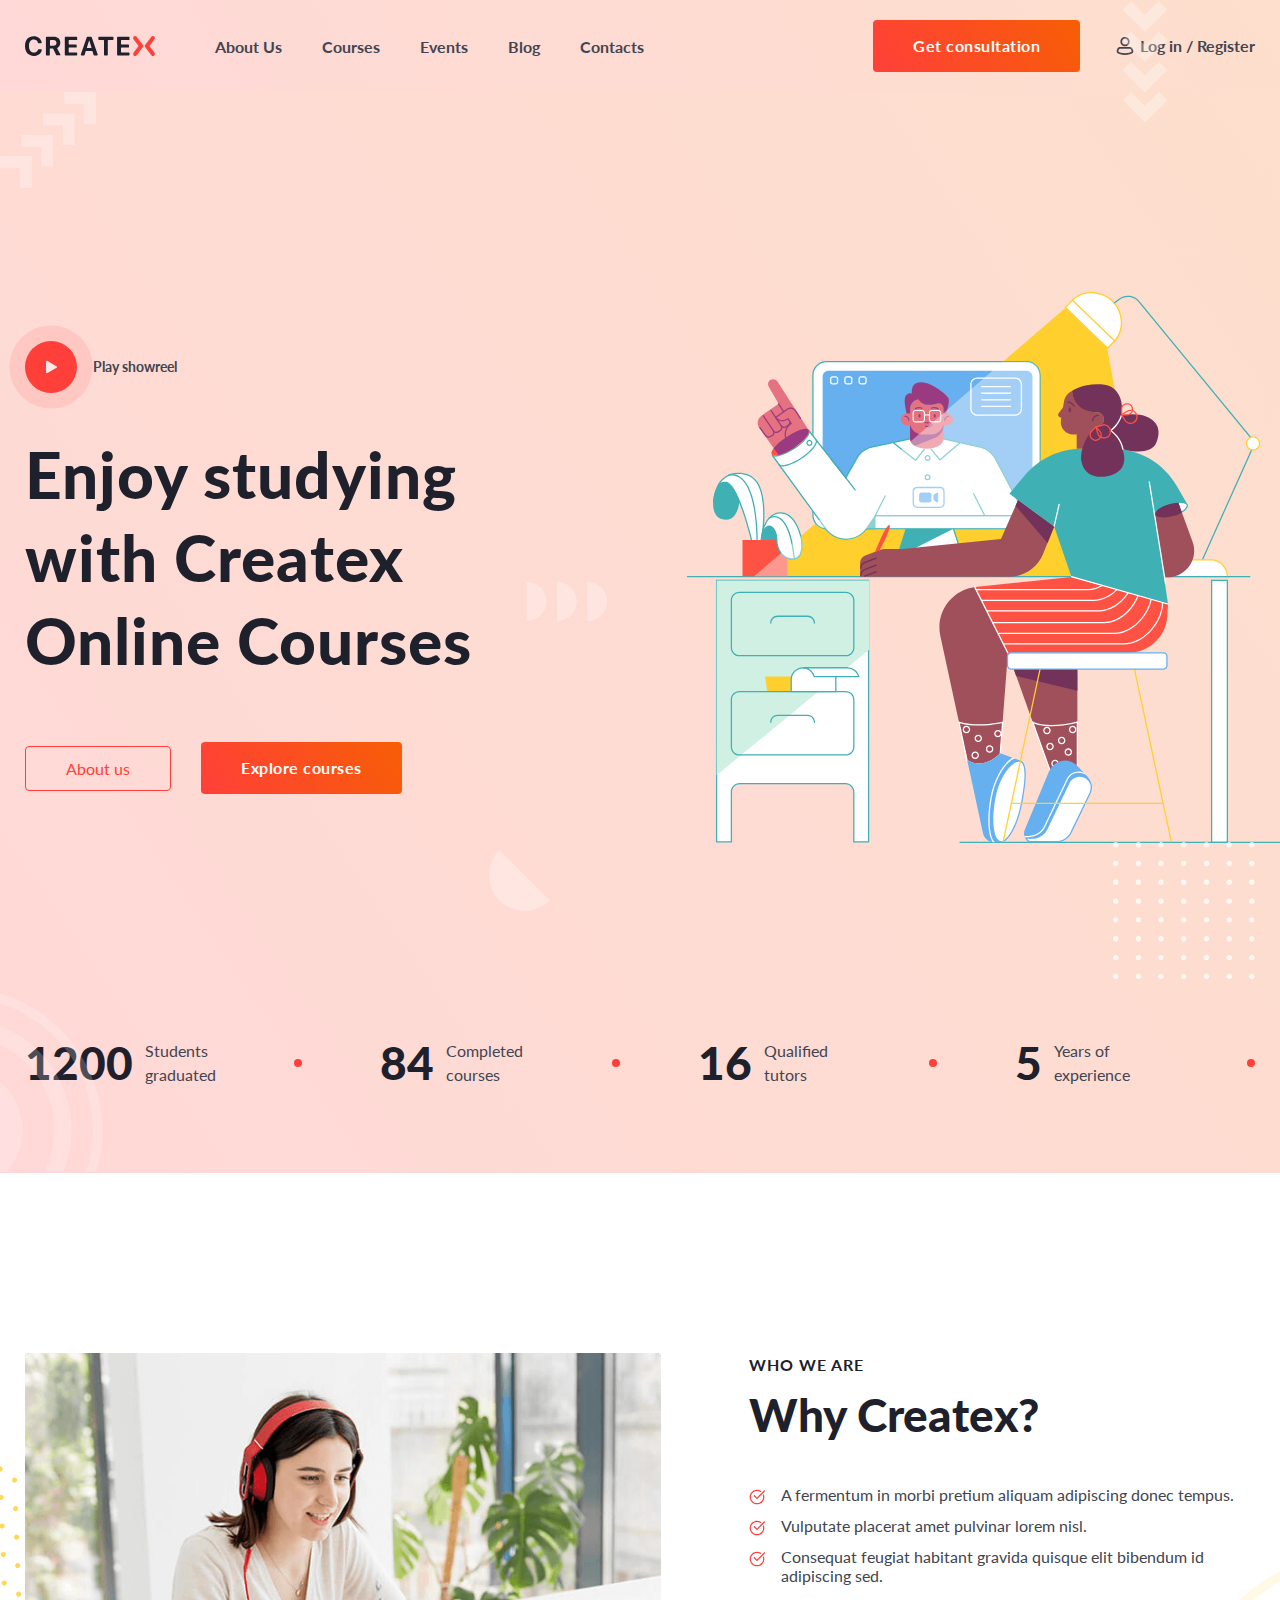
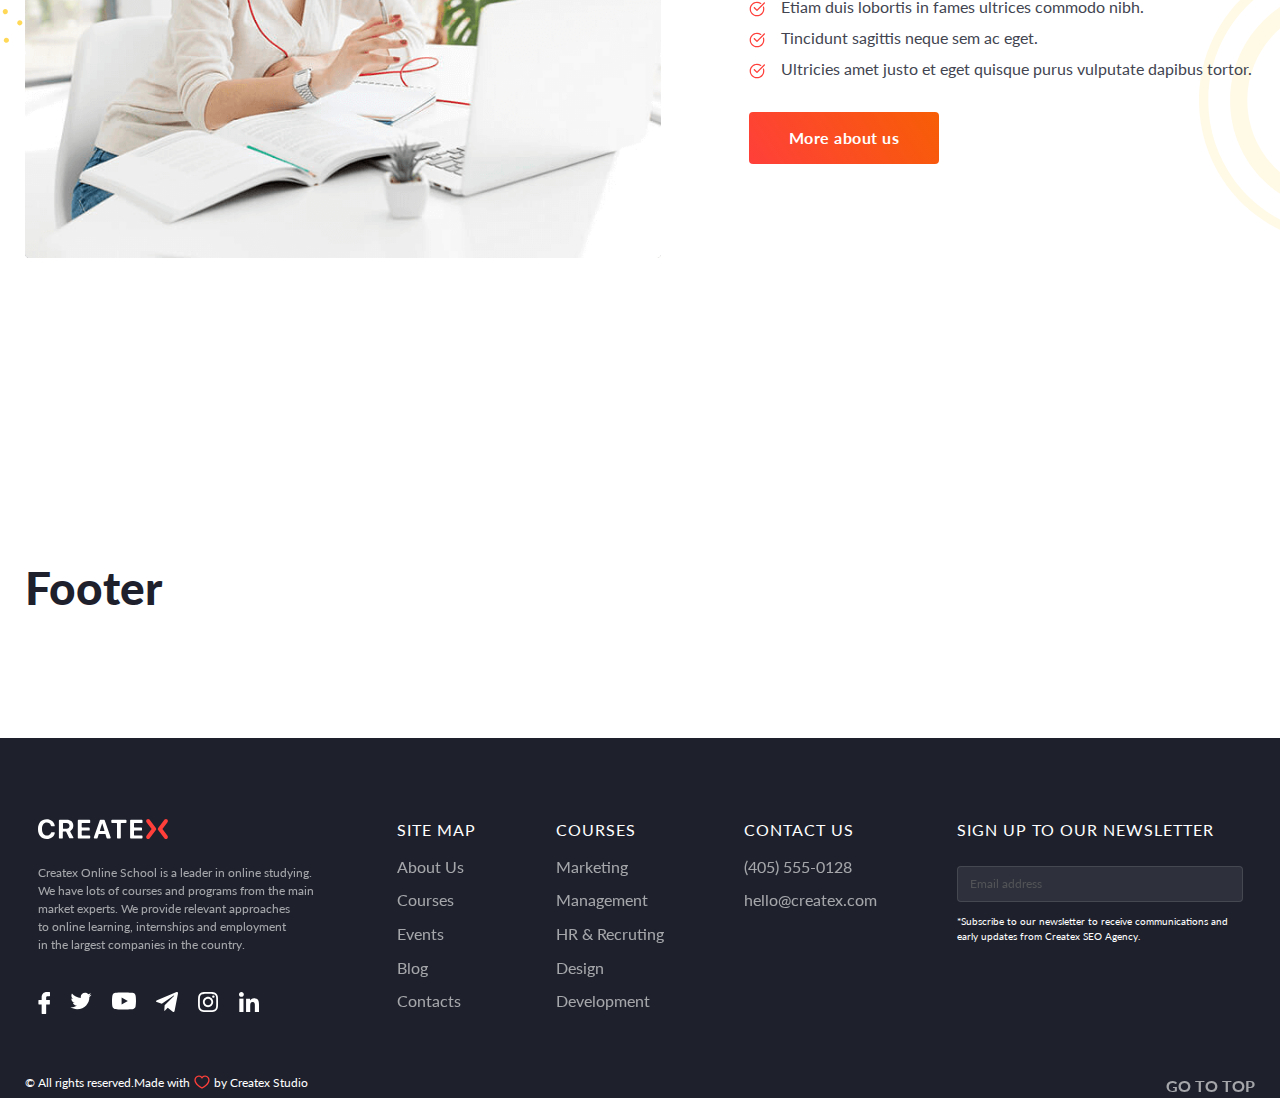
<file: index.html>
<!DOCTYPE html>
<html lang="en">

<head>
    <meta charset="UTF-8">
    <meta http-equiv="X-UA-Compatible" content="IE=edge">
    <meta name="viewport" content="width=device-width, initial-scale=1.0">
    <link href="https://fonts.googleapis.com/css?family=Lato:regular,700,700italic,900,900italic&display=swap"
        rel="stylesheet" />
    <link rel="stylesheet" href="css/style.css">
    <link rel="stylesheet" href="css/common.css">
    <title>Lesson 15</title>
</head>

<body>
    <div class="wrapper">
        <header class="header">
            <div class="header__container">
                <a href="" class="header__logo">
                    <img src="img/icon/icon1/golo.svg" alt="logo">
                </a>
                <div class="header__menu menu">
                    <div class="menu-icon">
                        <span></span>
                    </div>
                    <nav class="menu__body">
                        <ul class="menu__list">
                            <li class="menu__item">
                                <a href="" class="menu__link">About Us</a>
                            </li>
                            <li class="menu__item">
                                <a href="" class="menu__link">Courses</a>
                            </li>
                            <li class="menu__item">
                                <a href="" class="menu__link">Events</a>
                            </li>
                            <li class="menu__item">
                                <a href="" class="menu__link">Blog</a>
                            </li>
                            <li class="menu__item">
                                <a href="" class="menu__link">Contacts</a>
                            </li>
                        </ul>
                        <div class="header__actions actions-header">
                            <a href="" class="actions-header__button button"><span>Get consultation</span></a>
                            <a href="" class="actions-header-header__auth"><span>Log in / Register</span></a>
                        </div>
                    </nav>
                </div>

            </div>
        </header>
        <main class="page">
            <section class="page__main main-block">
                <div class="main-block__container">
                    <div class="main-block__body body-main">
                        <div class="body-main__content">
                            <a href="" class="body-main__play">Play showreel</a>
                            <h1 class="body-main__title">Enjoy studying
                                with Createx Online Courses</h1>
                            <div class="body-main__actions">
                                <a href="" class="body-main__button button--border"><span>About us</span></a>
                                <a href="" class="body-main__button button"><span>Explore courses</span></a>
                            </div>
                        </div>
                        <div class="body-main__media">
                            <img class="body-main__image" src="img/Body/illustration.svg" alt="illustration">
                        </div>
                    </div>
                    <div class="main-block__advantages advantages-main">
                        <div class="advantages-main__body">
                            <div class="advantages-main__item item-advantages">
                                <div class="item-advantages__value">1200</div>
                                <div class="item-advantages__text">Students graduated</div>
                            </div>
                            <div class="advantages-main__cicrle"></div>
                            <div class="advantages-main__item item-advantages">
                                <div class="item-advantages__value">84</div>
                                <div class="item-advantages__text">Completed courses</div>
                            </div>
                            <div class="advantages-main__cicrle"></div>
                            <div class="advantages-main__item item-advantages">
                                <div class="item-advantages__value">16</div>
                                <div class="item-advantages__text">Qualified tutors</div>
                            </div>
                            <div class="advantages-main__cicrle"></div>
                            <div class="advantages-main__item item-advantages">
                                <div class="item-advantages__value">5</div>
                                <div class="item-advantages__text">Years of experience</div>
                            </div>
                            <div class="advantages-main__cicrle"></div>
                        </div>
                    </div>
                </div>
                <div class="main-block__decor decor-main">
                    <div class="decor-main__item decor-main__item--1"></div>
                    <div class="decor-main__item decor-main__item--2"></div>
                    <div class="decor-main__item decor-main__item--3"></div>
                    <div class="decor-main__item decor-main__item--4"></div>
                    <div class="decor-main__item decor-main__item--5"></div>
                    <div class="decor-main__item decor-main__item--6"></div>
                </div>
            </section>
            <section class="page__about-us about-us">
                <div class="about-us__container">
                    <div class="about-us__media">
                        <img src="img/Body/about-us.png" alt="about-us">
                    </div>
                    <div class="about-us__content content-text">
                        <div class="content-text__title-info">
                            <div class="title-info__lable">Who we are</div>
                            <h1 class="title-info__title">Why Createx?</h1>
                        </div>
                        <ul class="content-text__list list--text">
                            <li class="list--text__item"><a href="" class="list--text__link">A fermentum in morbi
                                    pretium aliquam adipiscing donec tempus.</a></li>
                            <li class="list--text__item"><a href="" class="list--text__link">Vulputate placerat amet
                                    pulvinar lorem nisl.</a></li>
                            <li class="list--text__item"><a href="" class="list--text__link">Consequat feugiat habitant
                                    gravida quisque elit bibendum id
                                    adipiscing sed.</a></li>
                            <li class="list--text__item"><a href="" class="list--text__link">Etiam duis lobortis in
                                    fames ultrices commodo nibh.</a></li>
                            <li class="list--text__item"><a href="" class="list--text__link">Tincidunt sagittis neque
                                    sem ac eget.</a></li>
                            <li class="list--text__item"><a href="" class="list--text__link">Ultricies amet justo et
                                    eget quisque purus vulputate dapibus
                                    tortor.</a></li>
                        </ul>
                        <a href="" class="content-text__button button"><span>More about us</span></a>
                    </div>
                </div>
                <div class="content-text__decore decore-us">
                    <div class="decore-us__item decor-us__item--1"></div>
                    <div class="decore-us__item decor-us__item--2"></div>
                </div>
            </section>
        </main>
        <footer class="footer">
            <div class="footer__first-row row-first">
                <div class="row-first__container">
                    <div class="row-first__title">Footer</div>
                </div>
            </div>
            <div class="footer__second-row">
                <div class="footer__container">
                    <div class="footer__row">
                        <div class="footer__main-column">
                            <div class="footer__column-first column-first">
                                <div class="column-first__info info-footer">
                                    <div class="info-footer__label">
                                        <img src="img/icon/logo.svg" alt="logo.svg">
                                    </div>
                                    <div class="info-footer__text">Createx Online School is a leader in online studying.
                                        We have
                                        lots
                                        of courses and programs from the main market experts. We provide relevant
                                        approaches
                                        to online
                                        learning, internships and employment in the largest companies in the country.
                                    </div>
                                    <div class="column-first__society society-icon">
                                        <a href="" class="society-icon__facebook"> <img
                                                src="img/Footer/footer-icon/facebook.svg" alt="facebook"></a>
                                        <a href="" class="society-icon__twitter">
                                            <img src="img/Footer/footer-icon/twiter.svg" alt="twiter">
                                        </a>
                                        <a href="" class="society-icon__youtube">
                                            <img src="img/Footer/footer-icon/youtube.svg" alt="youtube">
                                        </a>
                                        <a href="" class="society-icon__telegramm">
                                            <img src="img/Footer/footer-icon/telegramm.svg" alt="telegramm">
                                        </a>
                                        <a href="" class="society-icon__instagramm">
                                            <img src="img/Footer/footer-icon/instagramm.svg" alt="instagramm">
                                        </a>
                                        <a href="" class="society-icon__linkein">
                                            <img src="img/Footer/footer-icon/in.svg" alt="Li">
                                        </a>
                                    </div>
                                </div>
                            </div>
                            <div class="footer__column-second second-column">
                                <div class="seconf-column__sub-column">
                                    <div class="second-column__title">SITE MAP</div>
                                    <ul class="second-column__list list-column">
                                        <li class="second-column__item"><a href="" class="second-column__link">About
                                                Us</a>
                                        </li>
                                        <li class="second-column__item"><a href=""
                                                class="second-column__link">Courses</a>
                                        </li>
                                        <li class="second-column__item"><a href=""
                                                class="second-column__link">Events</a>
                                        </li>
                                        <li class="second-column__item"><a href="" class="second-column__link">Blog</a>
                                        </li>
                                        <li class="second-column__item"><a href=""
                                                class="second-column__link">Contacts</a>
                                        </li>
                                    </ul>
                                </div>
                            </div>
                            <div class="seconf-column__sub-column">
                                <div class="second-column__title">COURSES</div>
                                <ul class="second-column__list list-column">
                                    <li class="second-column__item"><a href="" class="second-column__link">Marketing</a>
                                    </li>
                                    <li class="second-column__item"><a href=""
                                            class="second-column__link">Management</a>
                                    </li>
                                    <li class="second-column__item"><a href="" class="second-column__link">HR &
                                            Recruting</a>
                                    </li>
                                    <li class="second-column__item"><a href="" class="second-column__link">Design</a>
                                    </li>
                                    <li class="second-column__item"><a href=""
                                            class="second-column__link">Development</a>
                                    </li>
                                </ul>
                            </div>
                            <div class="seconf-column__sub-column">
                                <div class="second-column__title">CONTACT US</div>
                                <ul class="second-column__list list-column">
                                    <li class="second-column__item"><a href="" class="second-column__link">(405)
                                            555-0128</a>
                                    </li>
                                    <li class="second-column__item"><a href=""
                                            class="second-column__link">hello@createx.com</a>
                                    </li>
                                </ul>
                            </div>
                            <div class="footer__column-third third-column">
                                <div class="third-column__content">
                                    <div class="third-column__title">SIGN UP TO OUR NEWSLETTER</div>
                                    <input class="third-column__input" id="email" autocomplete="off" type="text"
                                        name="form" data-error="Error" placeholder="Email address">
                                </div>
                                <div class="third-column__subscribe">
                                    *Subscribe to our newsletter to receive communications and early updates from
                                    Createx
                                    SEO
                                    Agency.

                                </div>
                            </div>
                        </div>
                    </div>
                </div>
            </div>
            <div class="footer__copyrate copyrate">
                <div class="copyrate__container">
                    <div class="copyrate__text">
                        <div class="copyrate__made">© All rights reserved.Made with</div>
                        <div class="copyrate__heart-icon"></div>
                        <div class="copyrate__text-second">by Createx Studio </div>
                    </div>
                    <div class="copyrate__go-up up-go"><a class="up-go__link" href="">GO TO TOP</a></div>
                </div>
            </div>
        </footer>
        <script src="js/script.js"></script>
    </div>
</body>

</html>
</file>
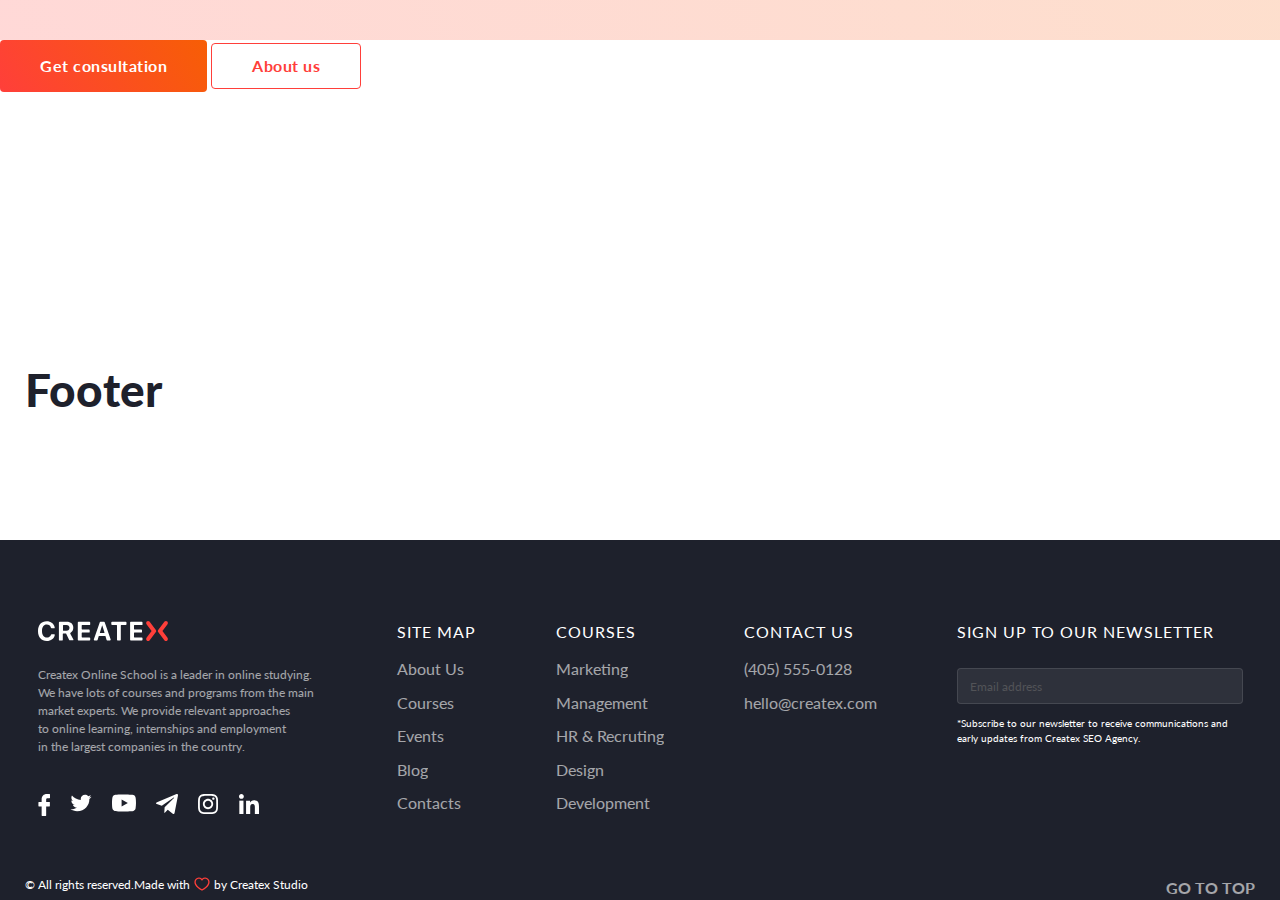
<file: _common.html>
<!DOCTYPE html>
<html lang="en">

<head>
    <meta charset="UTF-8">
    <meta http-equiv="X-UA-Compatible" content="IE=edge">
    <meta name="viewport" content="width=device-width, initial-scale=1.0">
    <link href="https://fonts.googleapis.com/css?family=Lato:regular,700,700italic,900,900italic&display=swap"
        rel="stylesheet" />
    <link rel="stylesheet" href="css/style.css">
    <link rel="stylesheet" href="css/common.css">
    <title>"Components"</title>
</head>

<body>
    <div class="wrapper">
        <heade class="header"></heade>
        <main class="main">
            <div class="page">
                <a href="" class="button"><span>Get consultation</span></a>
                <a href="" class="button button--border"><span>About us</span></a>
            </div>
        </main>
        <footer class="footer">
            <div class="footer__first-row row-first">
                <div class="row-first__container">
                    <div class="row-first__title">Footer</div>
                </div>
            </div>
            <div class="footer__second-row">
                <div class="footer__container">
                    <div class="footer__row">
                        <div class="footer__main-column">
                            <div class="footer__column-first column-first">
                                <div class="column-first__info info-footer">
                                    <div class="info-footer__label">
                                        <img src="img/icon/logo.svg" alt="logo.svg">
                                    </div>
                                    <div class="info-footer__text">Createx Online School is a leader in online studying.
                                        We have
                                        lots
                                        of courses and programs from the main market experts. We provide relevant
                                        approaches
                                        to online
                                        learning, internships and employment in the largest companies in the country.
                                    </div>
                                    <div class="column-first__society society-icon">
                                        <a href="" class="society-icon__facebook"> <img
                                                src="img/Footer/footer-icon/facebook.svg" alt="facebook"></a>
                                        <a href="" class="society-icon__twitter">
                                            <img src="img/Footer/footer-icon/twiter.svg" alt="twiter">
                                        </a>
                                        <a href="" class="society-icon__youtube">
                                            <img src="img/Footer/footer-icon/youtube.svg" alt="youtube">
                                        </a>
                                        <a href="" class="society-icon__telegramm">
                                            <img src="img/Footer/footer-icon/telegramm.svg" alt="telegramm">
                                        </a>
                                        <a href="" class="society-icon__instagramm">
                                            <img src="img/Footer/footer-icon/instagramm.svg" alt="instagramm">
                                        </a>
                                        <a href="" class="society-icon__linkein">
                                            <img src="img/Footer/footer-icon/in.svg" alt="Li">
                                        </a>
                                    </div>
                                </div>
                            </div>
                            <div class="footer__column-second second-column">
                                <div class="seconf-column__sub-column">
                                    <div class="second-column__title">SITE MAP</div>
                                    <ul class="second-column__list list-column">
                                        <li class="second-column__item"><a href="" class="second-column__link">About
                                                Us</a>
                                        </li>
                                        <li class="second-column__item"><a href=""
                                                class="second-column__link">Courses</a>
                                        </li>
                                        <li class="second-column__item"><a href=""
                                                class="second-column__link">Events</a>
                                        </li>
                                        <li class="second-column__item"><a href="" class="second-column__link">Blog</a>
                                        </li>
                                        <li class="second-column__item"><a href=""
                                                class="second-column__link">Contacts</a>
                                        </li>
                                    </ul>
                                </div>
                            </div>
                            <div class="seconf-column__sub-column">
                                <div class="second-column__title">COURSES</div>
                                <ul class="second-column__list list-column">
                                    <li class="second-column__item"><a href="" class="second-column__link">Marketing</a>
                                    </li>
                                    <li class="second-column__item"><a href=""
                                            class="second-column__link">Management</a>
                                    </li>
                                    <li class="second-column__item"><a href="" class="second-column__link">HR &
                                            Recruting</a>
                                    </li>
                                    <li class="second-column__item"><a href="" class="second-column__link">Design</a>
                                    </li>
                                    <li class="second-column__item"><a href=""
                                            class="second-column__link">Development</a>
                                    </li>
                                </ul>
                            </div>
                            <div class="seconf-column__sub-column">
                                <div class="second-column__title">CONTACT US</div>
                                <ul class="second-column__list list-column">
                                    <li class="second-column__item"><a href="" class="second-column__link">(405)
                                            555-0128</a>
                                    </li>
                                    <li class="second-column__item"><a href=""
                                            class="second-column__link">hello@createx.com</a>
                                    </li>
                                </ul>
                            </div>
                            <div class="footer__column-third third-column">
                                <div class="third-column__content">
                                    <div class="third-column__title">SIGN UP TO OUR NEWSLETTER</div>
                                    <input class="third-column__input" id="email" autocomplete="off" type="text"
                                        name="form" data-error="Error" placeholder="Email address">
                                </div>
                                <div class="third-column__subscribe">
                                    *Subscribe to our newsletter to receive communications and early updates from
                                    Createx
                                    SEO
                                    Agency.

                                </div>
                            </div>
                        </div>
                    </div>
                </div>
            </div>
            <div class="footer__copyrate copyrate">
                <div class="copyrate__container">
                    <div class="copyrate__text">
                        <div class="copyrate__made">© All rights reserved.Made with</div>
                        <div class="copyrate__heart-icon"></div>
                        <div class="copyrate__text-second">by Createx Studio </div>
                    </div>
                    <div class="copyrate__go-up up-go"><a class="up-go__link" href="">GO TO TOP</a></div>
                </div>
            </div>
        </footer>
    </div>
</body>

</html>
</file>
<file: css/style.css>
/* --------- ОБНУЛЕННЯ СТИЛІВ ТЕГІВ ------------ */
*,
*::before,
*::after {
   margin: 0;
   padding: 0;
   border: none;
   box-sizing: border-box;
}

li {
   list-style: none;
}

a {
   color: inherit;
}

a:link,
a:visited {
   text-decoration: none;
}

a:hover {
   text-decoration: none;
}

img {
   vertical-align: top;
}

h1,
h2,
h3,
h4,
h5,
h6 {
   font-weight: inherit;
   font-size: inherit;
}

input,
button,
textarea {
   font-family: inherit;
   font-size: inherit;
}

button {
   cursor: pointer;
   color: inherit;
   background-color: inherit;
}

html,
body {
   height: 100%;
}

body ._lock {
   overflow: hidden;
}

.wrapper>main {
   flex-grow: 1;
}

.wrapper {
   overflow: hidden;
   min-height: 100%;
   position: relative;
   display: flex;
   flex-direction: column;
}

[class*="__container"] {
   max-width: 1260px;
   margin: 0 auto;
   padding: 0px 15px;
}

/*-----------------Дополнительные Шрифты-------------------------------*/


/*------------------BODY------------------------------*/
body {
   font-family: 'Lato';
   font-style: normal;
   font-weight: 400;
   color: #424551;
}


/*---------*/
.page {}

.page__main {
   background: linear-gradient(55.95deg, rgba(255, 63, 56, 0.2) 0%, rgba(247, 94, 5, 0.2) 100%);
}

.page__about-us {}

/*---------*/

/*------------------Header------------------------*/
.header {
   padding: 20px 0;
   background: linear-gradient(55.95deg, rgba(255, 63, 56, 0.2) 0%, rgba(247, 94, 5, 0.2) 100%);
}

.header__menu-icon {
   display: none;
}

.header__decoration {}

.header__container {
   display: flex;
   align-items: center;
   gap: 60px;
}

.header__logo {}

.header__menu {
   flex-grow: 1;
}

.menu {}

.menu__list {
   display: flex;
   flex-wrap: wrap;
   column-gap: 40px;
   padding-top: 17px;
}

.menu__body {
   display: flex;
   justify-content: space-between;
}

.menu__item {}

.menu__link {
   font-weight: 700;
   color: #424551;
}

.menu__link:hover {
   text-decoration: underline;
}

.header__actions {}

.actions-header {
   flex-shrink: 0;
   display: flex;
   align-items: center;
   gap: 36px;
   flex-wrap: wrap;
}

.actions-header__button {}

.actions-header-header__auth {
   background: url('../img/icon/User.svg') left no-repeat;
   padding: 0px 0px 0px 24px;
   font-weight: 700;
   line-height: 1.25;
}

.actions-header-header__auth:hover span {
   text-decoration: underline;
}

.menu__icon {
   display: none;
}

@media (max-width: 1090.98px) {
   .menu__item {
      font-size: 25px;
      padding-bottom: 10px;
   }

   .menu__item:last-child {
      padding-bottom: 0;
   }

   .menu__list {
      flex-direction: column;
      align-items: center;
      margin-bottom: 50px;
   }

   .actions-header {
      font-size: 25px;
      flex-direction: column-reverse;
      justify-content: center;
      align-items: center;
   }

   .item-advantages__value,
   .item-advantages__text {
      z-index: 2;
   }

   .menu-icon {
      z-index: 5;
      display: block;
      position: relative;
      width: 30px;
      height: 18px;
      cursor: pointer;
      z-index: 999;
   }

   .menu-icon span,
   .menu-icon::before,
   .menu-icon::after {
      left: 0;
      position: absolute;
      height: 10%;
      width: 100%;
      transition: all 0.3s ease 0s;
      background-color: #000;
   }

   .menu-icon::before,
   .menu-icon::after {
      content: "";
   }

   .menu-icon::before {
      top: 0;
   }

   .menu-icon::after {
      bottom: 0;
   }

   .menu-icon span {
      top: 50%;
      transform: scale(1) translate(0px, -50%);
   }

   .menu-icon._active span {
      transform: scale(0) translate(0px, -50%);
   }

   .menu-icon._active::before {
      top: 50%;
      transform: rotate(-45deg) translate(0px, -50%);
   }

   .menu-icon._active::after {
      bottom: 50%;
      transform: rotate(45deg) translate(0px, 50%);
   }

   .menu__body {
      position: fixed;
      top: -100%;
      left: 0;
      width: 100%;
      height: 100%;
      padding: 80px 30px 30px 30px;
      transition: all 0.3s ease 0s;
      overflow: auto;
      display: flex;
      flex-direction: column;
      justify-content: unset;
      background-color: #f57974;
      z-index: 3;
   }

   .menu__body._active {
      top: 0;
   }

   .menu {
      display: flex;
      flex-direction: row-reverse;
   }

   .button {
      font-size: 22px;
   }

}


/*=====================MAIN=====================================*/
.main-block {
   position: relative;
   padding: 200px 0px 80px 0px;
   margin-bottom: 180px;
}

.main-block__container {
   position: relative;
   z-index: 2S;
}

.main-block__body {
   margin-bottom: 190px;
}

.body-main {
   display: flex;
}

.body-main__content {
   flex: 0 1 50%;
   padding-right: 40px;
   align-self: center;
}

.body-main__play {
   font-weight: 700;
   font-size: 14px;
   display: inline-flex;
   align-items: center;
   gap: 16px;
   position: relative;
}

.body-main__play::after {
   content: "";
   position: absolute;
   top: 0;
   left: 0;
   width: 52px;
   height: 52px;
   border-radius: 50%;
   background: #FF3F3A;
   opacity: 0.12;
   transform: scale(1.6);
   animation: play-circle 1s infinite ease;
}

.body-main__play::before {
   content: "";
   flex: 0 0 52px;
   width: 52px;
   height: 52px;
   border-radius: 50%;
   background: #FF3F3A url('../img/icon/Play.svg') center no-repeat;

}

.body-main__play:hover::after {
   animation-play-state: paused;
}

.body-main__play:not(:last-child) {
   margin-bottom: 40px;
}

@keyframes play-circle {
   0% {
      transform: scale(1.6);
   }

   100% {
      opacity: 0;
      transform: scale(3);
   }
}

.body-main__title {
   font-weight: 900;
   font-size: 64px;
   letter-spacing: 1px;
   line-height: 130%;
   color: #1E212C;
}

.body-main__title:not(:last-child) {
   margin-bottom: 60px;
}

.body-main__actions {
   display: flex;
   flex-wrap: wrap;
   gap: 30px;
   align-items: center;
}

.body-main__actions:not(:last-child) {
   margin-bottom: 40px;
}

.body-main__button {}

.body-main__media {
   flex: 0 1 50%;
}

.body-main__image {
   max-width: 107.8%;
   transform: translate(7.8%, 0px);
}

.main-block__advantages {}

.advantages-main {}

.advantages-main__body {
   display: flex;
   flex-wrap: wrap;
   gap: 20px;
   justify-content: space-between;
   align-items: center;
}

.advantages-main__item {
   flex: 0 1 12.5%;
}

.item-advantages {
   display: flex;
   align-items: center;
   gap: 12px;
}

.advantages-main__cicrle {
   background: #FF3F3A;
   flex: 0 0 8px;
   content: "";
   height: 8px;
   border-radius: 50%;
}

.item-advantages__value {
   font-weight: 900;
   font-size: 46px;
   line-height: 130%;
   color: #1E212C;
}

.item-advantages__text {
   line-height: 1.5;
}

/*-----------------MAIN-DECORE---------------------*/
.main-block__decor {}

.decor-main {
   /* position: absolute;
   width: 100%;
   height: 100%;
   top: 0;
   left: 0;*/
}

.decor-main__item {
   position: absolute;
}

.decor-main__item--1 {
   background: url('../img/icon/decore_1-1.svg') 0 0 no-repeat;
   width: 96px;
   height: 96px;
   top: 0;
   left: 0;
   z-index: 0;
}

.decor-main__item--2 {
   background: url('../img/icon/decore_1-2.svg') 0 0 no-repeat;
   width: 284px;
   height: 284px;
   bottom: -9.2%;
   left: -5.5%;
   z-index: 0;
}

.decor-main__item--3 {
   background: url('../img/icon/decore_1-3.svg') 0 0 no-repeat;
   width: 88px;
   height: 47px;
   top: 45%;
   left: 40.7%;
   z-index: 0;
}

.decor-main__item--4 {
   background: url('../img/icon/decore_1-4.svg') 0 0 no-repeat;
   width: 61px;
   height: 61px;
   top: 70.1%;
   left: 38.17%;
   z-index: 0;
}

.decor-main__item--5 {
   background: url('../img/icon/decore_1-5.svg') 0 0 no-repeat;
   width: 187px;
   height: 137px;
   bottom: 17.96%;
   right: -1.56%;
   z-index: 0;
}

.decor-main__item--6 {
   background: url('../img/icon/decore_1-1.svg') 0 0 no-repeat;
   width: 110px;
   height: 110px;
   top: -8.5%;
   right: 7%;
   transform: rotate(135deg);
   z-index: 0;
}

/*===================================================*/
.about-us {
   margin-bottom: 180px;
   position: relative;
}

.about-us__container {
   display: flex;
   flex: 0 1 50%;
   gap: 68px;
}

.about-us__media img {
   max-width: 100%;
}

.about-us__content {
   padding-left: 20px;
}

.content-text {}

.content-text__title-info {
   padding-bottom: 40px;
}

.title-info__lable {
   font-weight: 700;
   letter-spacing: 1px;
   color: #1E212C;
   margin-bottom: 8px;
   line-height: 150%;
   text-transform: uppercase;
}

.title-info__title {
   font-weight: 900;
   font-size: 46px;
   color: #1E212C;
   line-height: 130%;
}

.content-text__list {
   padding-bottom: 12px;
}

.content-text__list ul li:not(:last-child) {
   margin-bottom: 0;
}

.list--text {
   padding-bottom: 22px;
}

.list--text__item {
   color: #424551;
   padding: 0px 0px 12px 32px;
   transition: all 0.8s ease 0s;
   background: url('../img/icon/check.svg') 0 4px no-repeat;
}

.list--text__item:hover {
   transform: scale(1.1);
}

.list--text__link {}

.content-text__button {}

.button {}

.content-text__decore {}

.decore-us {}

.decore-us__item {
   position: absolute;
}

.decor-us__item--1 {
   background: url('../img/icon/decor_2-1.svg') 0 0 no-repeat;
   width: 181px;
   height: 181px;
   top: 22.2%;
   left: 0%;
   z-index: -1;
}

.decor-us__item--2 {
   background: url('../img/icon/decor_2-2.svg') 0 0 no-repeat;
   width: 287px;
   height: 287px;
   top: 40.4%;
   left: 93.64%;
   z-index: -1;
}

/*============================*/

@media (max-width: 1090.98px) {
   .main-block {
      padding: 50px 0px 40px 0px;
      margin-bottom: 60px;
   }

   .body-main {
      margin-bottom: 90px;
   }
}

@media (max-width: 1023.98px) {
   .body-main__media {
      display: none;
   }

   .body-main__content {
      flex: 0 1 100%;
      justify-content: center;
      align-items: center;
      text-align: center;
      padding-right: 0px;
   }

   .body-main__actions {
      justify-content: center;
   }

}

@media (max-width: 998.98px) {
   .about-us__media img {
      display: none;
   }

   .about-us__container {
      padding-left: 0px;
      gap: 5px;
   }
}

@media (max-width: 798.98px) {
   .advantages-main__cicrle {
      display: none;
   }

   .advantages-main__item {
      flex: 0 1 75%;
      flex-direction: column;
   }

   .advantages-main__body {
      display: block;
   }

   .decor-us__item--1 {
      opacity: 0.4;
   }

   .decor-main__item--4,
   .decor-main__item--6,
   .decor-main__item--3 {
      display: none;
   }
}
</file>
<file: css/common.css>
/* --------- ОБНУЛЕННЯ СТИЛІВ ТЕГІВ ------------ */
*,
*::before,
*::after {
    margin: 0;
    padding: 0;
    border: none;
    box-sizing: border-box;
}

li {
    list-style: none;
}

a {
    color: inherit;
}

a:link,
a:visited {
    text-decoration: none;
}

a:hover {
    text-decoration: none;
}

img {
    vertical-align: top;
}

h1,
h2,
h3,
h4,
h5,
h6 {
    font-weight: inherit;
    font-size: inherit;
}

input,
button,
textarea {
    font-family: inherit;
    font-size: inherit;
}

button {
    cursor: pointer;
    color: inherit;
    background-color: inherit;
}

html,
body {
    height: 100%;
}

.wrapper>main {
    flex-grow: 1;
}

.wrapper {
    overflow: hidden;
    min-height: 100%;
    position: relative;
    display: flex;
    flex-direction: column;
}

[class*="__container"] {
    max-width: 1260px;
    margin: 0 auto;
    padding: 0px 15px;
}

/*----Buttomn----*/
/*-Orange-button-*/
.button {
    color: #fff;
    background: linear-gradient(55.95deg, #FF3F3A 0%, #F75E05 100%);
    border-radius: 4px;
    letter-spacing: 0.5px;
    font-weight: 700;
    line-height: 1.25;
    display: inline-block;
    position: relative;
    padding: 16px 40px;
}

.button span {
    position: relative;
    z-index: 2;
}

.button::before {
    content: "";
    position: absolute;
    width: 100%;
    height: 100%;
    top: 0;
    left: 0;
    transition: opacity 0.3s ease 0s;
    opacity: 0;
    border-radius: 4px;
    background: linear-gradient(55.95deg, #b72e2a 0%, #b04304 100%);
}

.button:hover::before {
    opacity: 1;
}

.button--border {
    color: #FF3F3A;
    border: 1px solid #FF3F3A;
    padding: 12px 40px;
    background: transparent;
    border-radius: 4px;
    transition: all 0.3s ease 0s;
    position: relative;
}

.button--border:hover {
    color: #FFF;
    border: 1px solid #FF3F3A;
    background-color: #FF3F3A;

}

/*===================================*/




/*=====================FOOTER==================*/

/*==================FIRST-ROW==================*/
.footer {}

.footer__contaner {}

.footer__first-row {}

.row-first {}

.row-first__container {}

.row-first__title {
    margin: 120px 0;
    font-weight: 900;
    font-size: 46px;
    line-height: 130%;
    color: #1E212C;
}

/*==================Second-ROW==================*/
.footer__second-row {
    background: #1E212C;
}

.footer__row {
    display: flex;
    margin: 0px -15px;
}

.footer__main-column {
    margin: 0 auto;
    padding: 80px 15px 60px 15px;
    display: flex;
    flex: 0 1 75%;
    gap: 80px;
}



.footer__column-first {}

.column-first {}

.column-first__info {}

.info-footer {}

.info-footer__label {
    margin-bottom: 24px;
}

.info-footer__text {
    line-height: 150%;
    color: #FFFFFF;
    opacity: 0.6;
    margin-bottom: 38px;
    font-size: 12px;
    width: 279px;
}

.column-first__society {
    display: flex;
}

.society-icon {
    gap: 20px;
}

/*=====SOcite===========================*/
.society-icon__facebook {}

.society-icon__twitter {}

.society-icon__youtube {}

.society-icon__telegramm {}

.society-icon__instagramm {}

.society-icon__linkein {}

.footer__column-second {}

/*======================================*/
.second-column {
    display: flex;
}

.seconf-column__sub-column {}

.second-column__title {
    white-space: nowrap;
    letter-spacing: 1px;
    line-height: 150%;
    color: #FFF;
    text-transform: uppercase;
    margin-bottom: 12px;
}

.second-column__list {}

.list-column {
    white-space: nowrap;
}

.second-column__item {
    line-height: 160%;
    color: #FFFFFF;
    margin-bottom: 8px;
    opacity: 0.6;
}

.second-column__item:last-child {
    margin-bottom: 0px;
}

.second-column__link {}

.second-column__courses {}

.footer__column-third {}

/*==============================================*/
.third-column {
    flex-wrap: nowrap;
}

.third-column__title {
    line-height: 150%;
    letter-spacing: 1px;
    text-transform: uppercase;
    color: #FFFFFF;
    margin-bottom: 24px;
}

.third-column__content {
    flex-wrap: wrap;
}

.third-column__input {
    display: inline-block;
    font-size: 12px;
    line-height: 150%;
    text-align: left;
    color: #FFFFFF;
    opacity: 0.6;
    margin-bottom: 12px;
    background: rgba(255, 255, 255, 0.12);
    border: 1px solid rgba(255, 255, 255, 0.2);
    border-radius: 4px;
    width: 286px;
    height: 36px;
    padding-left: 12px;
    margin-bottom: 12px;
    white-space: nowrap;
}

.third-column__subscribe {
    font-size: 10px;
    line-height: 150%;
    color: #FFFFFF;
}

/*==================third-ROW==================*/
.footer__copyrate {
    background: #1E212C;
}

.copyrate {}

.copyrate__container {
    display: flex;
    justify-content: space-between;
    flex-wrap: wrap;
}

.copyrate__text {
    flex: 0 1 50%;
    display: flex;
    gap: 4px;
}

.copyrate__made {
    font-size: 12px;
    line-height: 150%;
    color: #FFFFFF;
}

.copyrate__heart-icon {
    width: 16px;
    height: 16px;
    background: url('../img/Footer/footer-icon/heart.svg') 0 0 no-repeat;
}

.copyrate__text-second {
    font-size: 12px;
    line-height: 150%;
    color: #FFFFFF;
}

.copyrate__go-up {
    font-weight: 700;
    line-height: 150%;
    color: #FFFFFF;
    opacity: 0.6;
}


@media (max-width: 426.98px) {
    .copyrate__text {
        flex-wrap: wrap;
        white-space: nowrap;
        flex-direction: column-reverse;
        align-items: center;
        padding: 5px 0;
    }

    .copyrate__container {
        align-items: center;
        flex-direction: column-reverse;

    }

    .copyrate__container {
        padding: 5px 0;
    }
}

/* #1 */
/* @media (max-width: 1199.98px) {} */
/* #2 */
/* @media (max-width: 990.98px) {} */
/* #3 */
/* @media (max-width: 767.98px) {} */
@media (max-width: 1199.98px) {
    .footer__main-column {
        flex-wrap: wrap;
        flex: 1 1 auto;
    }

    .third-column__title {
        margin-bottom: 12px;
    }

}

@media (max-width: 321.98px) {
    .seconf-column__sub-column {
        display: block;
        justify-content: center;
        align-items: center;
    }
}
</file>
